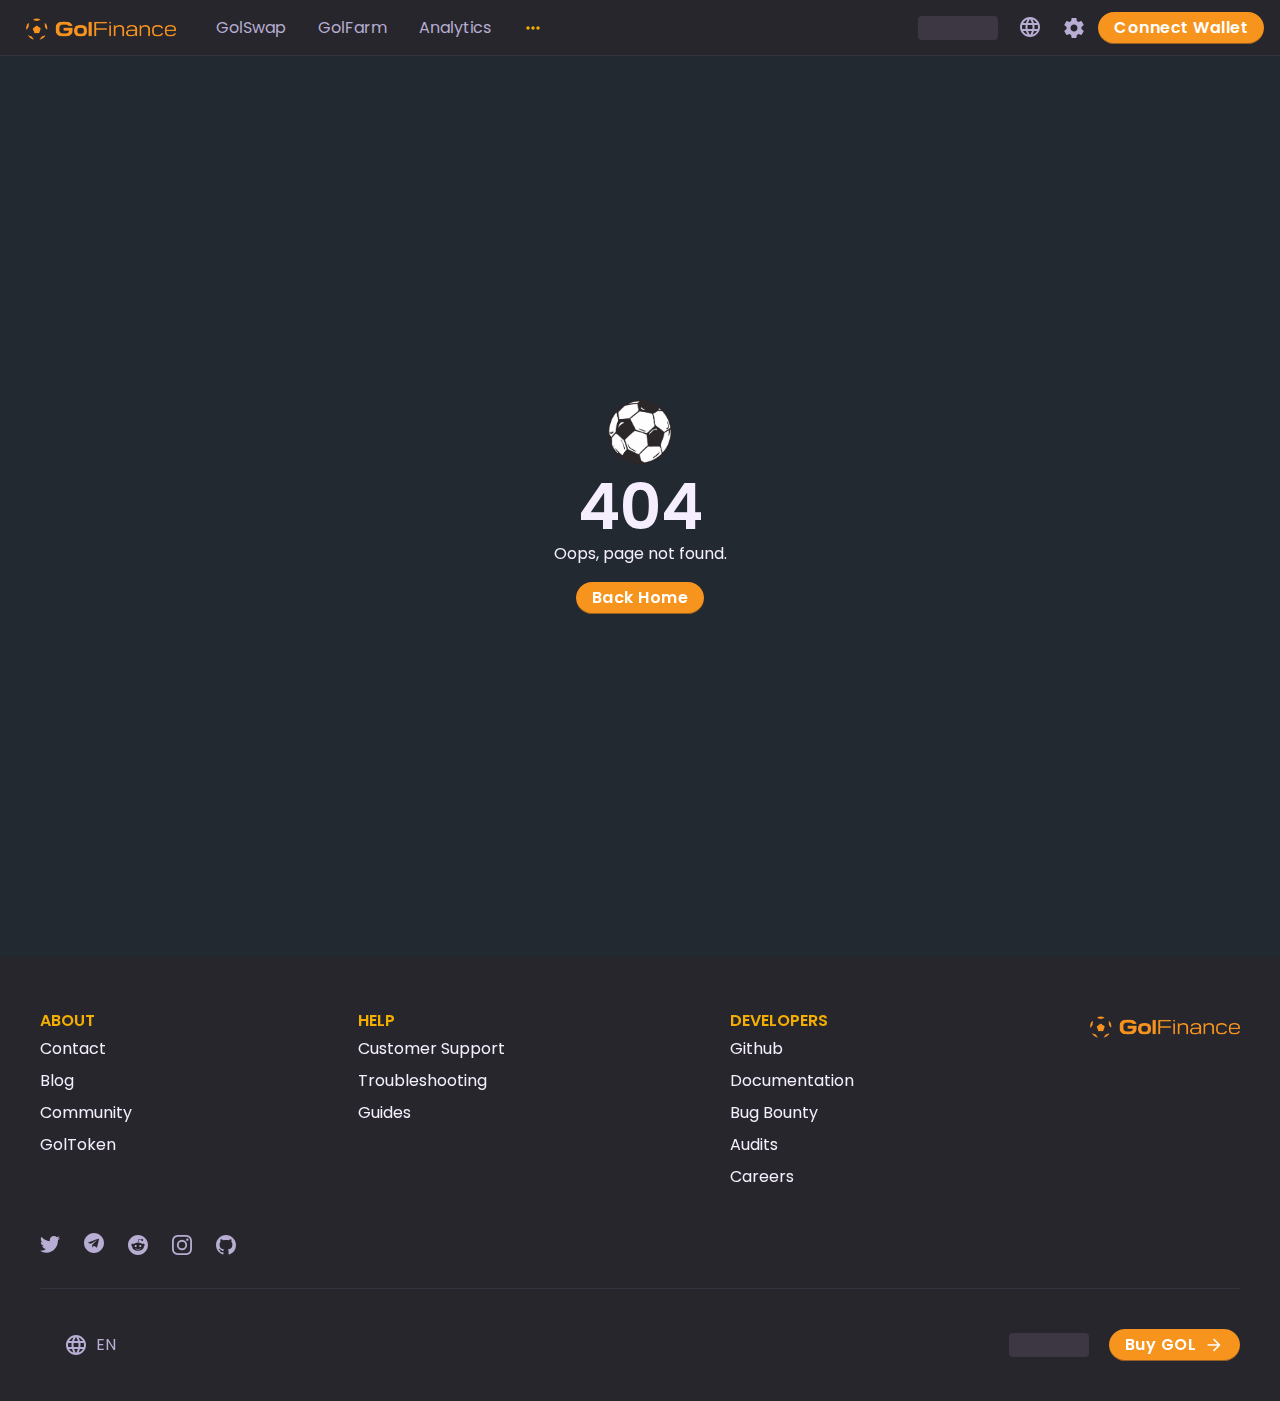
<file: index.html>
<!doctype html><html lang="en"><head><link rel="apple-touch-icon" sizes="180x180" href="/apple-touch-icon.png"><link rel="icon" type="images/png" sizes="32x32" href="/favicon-32x32.png"><link rel="icon" type="images/png" sizes="16x16" href="/favicon-16x16.png"><link rel="manifest" href="/site.webmanifest"><meta charset="utf-8"/><link rel="preconnect" href="https://bsc-dataseed1.ninicoin.io"/><link rel="preconnect" href="https://bsc-dataseed1.defibit.io"/><link rel="preconnect" href="https://bsc-dataseed.binance.org"/><link rel="preconnect" href="%REACT_APP_NODE_ALT%"/><link rel="preconnect" href="https://fonts.gstatic.com"/><link rel="preconnect" href="https://fonts.googleapis.com"><link rel="preconnect" href="https://fonts.gstatic.com" crossorigin><link href="https://fonts.googleapis.com/css2?family=Poppins:wght@400;600&display=swap" rel="stylesheet"><link rel="shortcut icon" href="/favicon.ico"/><link rel="apple-touch-icon" href="/logo.png"/><link rel="manifest" href="/manifest.json"/><title>GolSwap by GolFinance</title><meta name="description" content="GolFinance is a Football Soccer Themed Ecosystem and DeFi protocol with the mission creating an all-in-one solution for maximizing users yields while providing a secure, fast and low gas fee experience."/><meta name="viewport" content="width=device-width,initial-scale=1,maximum-scale=5,minimum-scale=1"/><meta name="theme-color" content="#3b5998"/><meta name="twitter:image" content="https://gol.finance/images/help.png"/><meta name="twitter:description" content="The protocol includes:AMM DEX & Yield Farming DApp. Deflationary tokenomics. Automated compounding yield aggregator. Football soccer themed NFT Game."/><meta name="twitter:card" content="summary_large_image"/><meta name="twitter:title" content="GolSwap - A next evolution DeFi exchange on Binance Smart Chain (BSC)"/><link href="/static/css/6.ecdd39c8.chunk.css" rel="stylesheet"></head><body><noscript><iframe src="" height="0" width="0" style="display:none;visibility:hidden"></iframe></noscript><noscript>You need to enable JavaScript to run this app.</noscript><div id="root"></div><div id="portal-root"></div><script>!function(e){function t(t){for(var n,c,d=t[0],a=t[1],u=t[2],i=0,s=[];i<d.length;i++)c=d[i],Object.prototype.hasOwnProperty.call(f,c)&&f[c]&&s.push(f[c][0]),f[c]=0;for(n in a)Object.prototype.hasOwnProperty.call(a,n)&&(e[n]=a[n]);for(l&&l(t);s.length;)s.shift()();return o.push.apply(o,u||[]),r()}function r(){for(var e,t=0;t<o.length;t++){for(var r=o[t],n=!0,c=1;c<r.length;c++){var a=r[c];0!==f[a]&&(n=!1)}n&&(o.splice(t--,1),e=d(d.s=r[0]))}return e}var n={},c={5:0},f={5:0},o=[];function d(t){if(n[t])return n[t].exports;var r=n[t]={i:t,l:!1,exports:{}};return e[t].call(r.exports,r,r.exports,d),r.l=!0,r.exports}d.e=function(e){var t=[];c[e]?t.push(c[e]):0!==c[e]&&{10:1,19:1,21:1}[e]&&t.push(c[e]=new Promise((function(t,r){for(var n="static/css/"+({}[e]||e)+"."+{0:"31d6cfe0",1:"31d6cfe0",2:"31d6cfe0",3:"31d6cfe0",7:"31d6cfe0",8:"31d6cfe0",9:"31d6cfe0",10:"78dbf52a",11:"31d6cfe0",12:"31d6cfe0",13:"31d6cfe0",14:"31d6cfe0",15:"31d6cfe0",16:"31d6cfe0",17:"31d6cfe0",18:"31d6cfe0",19:"2894c9e2",20:"31d6cfe0",21:"b67bb947",22:"31d6cfe0",23:"31d6cfe0",24:"31d6cfe0",25:"31d6cfe0",26:"31d6cfe0",27:"31d6cfe0",28:"31d6cfe0",29:"31d6cfe0",30:"31d6cfe0",31:"31d6cfe0",32:"31d6cfe0",33:"31d6cfe0",34:"31d6cfe0",35:"31d6cfe0",36:"31d6cfe0",37:"31d6cfe0",38:"31d6cfe0",39:"31d6cfe0",40:"31d6cfe0"}[e]+".chunk.css",f=d.p+n,o=document.getElementsByTagName("link"),a=0;a<o.length;a++){var u=(l=o[a]).getAttribute("data-href")||l.getAttribute("href");if("stylesheet"===l.rel&&(u===n||u===f))return t()}var i=document.getElementsByTagName("style");for(a=0;a<i.length;a++){var l;if((u=(l=i[a]).getAttribute("data-href"))===n||u===f)return t()}var s=document.createElement("link");s.rel="stylesheet",s.type="text/css",s.onload=t,s.onerror=function(t){var n=t&&t.target&&t.target.src||f,o=new Error("Loading CSS chunk "+e+" failed.\n("+n+")");o.code="CSS_CHUNK_LOAD_FAILED",o.request=n,delete c[e],s.parentNode.removeChild(s),r(o)},s.href=f,document.getElementsByTagName("head")[0].appendChild(s)})).then((function(){c[e]=0})));var r=f[e];if(0!==r)if(r)t.push(r[2]);else{var n=new Promise((function(t,n){r=f[e]=[t,n]}));t.push(r[2]=n);var o,a=document.createElement("script");a.charset="utf-8",a.timeout=120,d.nc&&a.setAttribute("nonce",d.nc),a.src=function(e){return d.p+"static/js/"+({}[e]||e)+"."+{0:"7e0191c7",1:"73c889d7",2:"a32bfd88",3:"19d76beb",7:"ab9017f6",8:"f6840e22",9:"e12e084d",10:"d553c02c",11:"3ae63af8",12:"162e7650",13:"de78614b",14:"5c3d9ed7",15:"105955dc",16:"0337f9ff",17:"2aa21502",18:"50797336",19:"90a15f49",20:"d1e4ef73",21:"d6d41e52",22:"8c4df81d",23:"49e9474b",24:"8f5ec60e",25:"dea7161e",26:"fa8a484d",27:"b57cbbe6",28:"b3531d9f",29:"f0aee01f",30:"745b58ce",31:"45ca25bd",32:"b1ca5cdf",33:"d5fd96e5",34:"afb403f1",35:"e17c42a6",36:"b029091a",37:"90242d87",38:"b01b9fc8",39:"bb6802c0",40:"ec489589"}[e]+".chunk.js"}(e);var u=new Error;o=function(t){a.onerror=a.onload=null,clearTimeout(i);var r=f[e];if(0!==r){if(r){var n=t&&("load"===t.type?"missing":t.type),c=t&&t.target&&t.target.src;u.message="Loading chunk "+e+" failed.\n("+n+": "+c+")",u.name="ChunkLoadError",u.type=n,u.request=c,r[1](u)}f[e]=void 0}};var i=setTimeout((function(){o({type:"timeout",target:a})}),12e4);a.onerror=a.onload=o,document.head.appendChild(a)}return Promise.all(t)},d.m=e,d.c=n,d.d=function(e,t,r){d.o(e,t)||Object.defineProperty(e,t,{enumerable:!0,get:r})},d.r=function(e){"undefined"!=typeof Symbol&&Symbol.toStringTag&&Object.defineProperty(e,Symbol.toStringTag,{value:"Module"}),Object.defineProperty(e,"__esModule",{value:!0})},d.t=function(e,t){if(1&t&&(e=d(e)),8&t)return e;if(4&t&&"object"==typeof e&&e&&e.__esModule)return e;var r=Object.create(null);if(d.r(r),Object.defineProperty(r,"default",{enumerable:!0,value:e}),2&t&&"string"!=typeof e)for(var n in e)d.d(r,n,function(t){return e[t]}.bind(null,n));return r},d.n=function(e){var t=e&&e.__esModule?function(){return e.default}:function(){return e};return d.d(t,"a",t),t},d.o=function(e,t){return Object.prototype.hasOwnProperty.call(e,t)},d.p="/",d.oe=function(e){throw console.error(e),e};var a=this["webpackJsonpgolswap-frontend"]=this["webpackJsonpgolswap-frontend"]||[],u=a.push.bind(a);a.push=t,a=a.slice();for(var i=0;i<a.length;i++)t(a[i]);var l=u;r()}([])</script><script src="/static/js/6.4878687c.chunk.js"></script><script src="/static/js/main.56a12d4e.chunk.js"></script></body></html>
</file>
<file: static/css/6.ecdd39c8.chunk.css>
@charset "UTF-8";.react-datepicker__month-read-view--down-arrow,.react-datepicker__month-year-read-view--down-arrow,.react-datepicker__navigation-icon:before,.react-datepicker__year-read-view--down-arrow{border-color:#ccc;border-style:solid;border-width:3px 3px 0 0;content:"";display:block;height:9px;position:absolute;top:6px;width:9px}.react-datepicker-popper[data-placement^=bottom] .react-datepicker__triangle,.react-datepicker-popper[data-placement^=top] .react-datepicker__triangle{margin-left:-4px;position:absolute;width:0}.react-datepicker-popper[data-placement^=bottom] .react-datepicker__triangle:after,.react-datepicker-popper[data-placement^=bottom] .react-datepicker__triangle:before,.react-datepicker-popper[data-placement^=top] .react-datepicker__triangle:after,.react-datepicker-popper[data-placement^=top] .react-datepicker__triangle:before{box-sizing:content-box;position:absolute;height:0;width:1px;content:"";z-index:-1;border:8px solid transparent;left:-8px}.react-datepicker-popper[data-placement^=bottom] .react-datepicker__triangle:before,.react-datepicker-popper[data-placement^=top] .react-datepicker__triangle:before{border-bottom-color:#aeaeae}.react-datepicker-popper[data-placement^=bottom] .react-datepicker__triangle{top:0;margin-top:-8px}.react-datepicker-popper[data-placement^=bottom] .react-datepicker__triangle:after,.react-datepicker-popper[data-placement^=bottom] .react-datepicker__triangle:before{border-top:none;border-bottom-color:#f0f0f0}.react-datepicker-popper[data-placement^=bottom] .react-datepicker__triangle:after{top:0}.react-datepicker-popper[data-placement^=bottom] .react-datepicker__triangle:before{top:-1px;border-bottom-color:#aeaeae}.react-datepicker-popper[data-placement^=top] .react-datepicker__triangle{bottom:0;margin-bottom:-8px}.react-datepicker-popper[data-placement^=top] .react-datepicker__triangle:after,.react-datepicker-popper[data-placement^=top] .react-datepicker__triangle:before{border-bottom:none;border-top-color:#fff}.react-datepicker-popper[data-placement^=top] .react-datepicker__triangle:after{bottom:0}.react-datepicker-popper[data-placement^=top] .react-datepicker__triangle:before{bottom:-1px;border-top-color:#aeaeae}.react-datepicker-wrapper{display:inline-block;padding:0;border:0;width:100%}.react-datepicker{font-family:"Helvetica Neue",helvetica,arial,sans-serif;font-size:.8rem;background-color:#fff;color:#000;border:1px solid #aeaeae;border-radius:.3rem;display:inline-block;position:relative}.react-datepicker--time-only .react-datepicker__triangle{left:35px}.react-datepicker--time-only .react-datepicker__time-container{border-left:0}.react-datepicker--time-only .react-datepicker__time,.react-datepicker--time-only .react-datepicker__time-box{border-bottom-left-radius:.3rem;border-bottom-right-radius:.3rem}.react-datepicker__triangle{position:absolute;left:50px}.react-datepicker-popper{z-index:1}.react-datepicker-popper[data-placement^=bottom]{padding-top:10px}.react-datepicker-popper[data-placement=bottom-end] .react-datepicker__triangle,.react-datepicker-popper[data-placement=top-end] .react-datepicker__triangle{left:auto;right:50px}.react-datepicker-popper[data-placement^=top]{padding-bottom:10px}.react-datepicker-popper[data-placement^=right]{padding-left:8px}.react-datepicker-popper[data-placement^=right] .react-datepicker__triangle{left:auto;right:42px}.react-datepicker-popper[data-placement^=left]{padding-right:8px}.react-datepicker-popper[data-placement^=left] .react-datepicker__triangle{left:42px;right:auto}.react-datepicker__header{text-align:center;background-color:#f0f0f0;border-bottom:1px solid #aeaeae;border-top-left-radius:.3rem;padding:8px 0;position:relative}.react-datepicker__header--time{padding-bottom:8px;padding-left:5px;padding-right:5px}.react-datepicker__header--time:not(.react-datepicker__header--time--only){border-top-left-radius:0}.react-datepicker__header:not(.react-datepicker__header--has-time-select){border-top-right-radius:.3rem}.react-datepicker__month-dropdown-container--scroll,.react-datepicker__month-dropdown-container--select,.react-datepicker__month-year-dropdown-container--scroll,.react-datepicker__month-year-dropdown-container--select,.react-datepicker__year-dropdown-container--scroll,.react-datepicker__year-dropdown-container--select{display:inline-block;margin:0 2px}.react-datepicker-time__header,.react-datepicker-year-header,.react-datepicker__current-month{margin-top:0;color:#000;font-weight:700;font-size:.944rem}.react-datepicker-time__header{text-overflow:ellipsis;white-space:nowrap;overflow:hidden}.react-datepicker__navigation{align-items:center;background:none;display:flex;justify-content:center;text-align:center;cursor:pointer;position:absolute;top:2px;padding:0;border:none;z-index:1;height:32px;width:32px;text-indent:-999em;overflow:hidden}.react-datepicker__navigation--previous{left:2px}.react-datepicker__navigation--next{right:2px}.react-datepicker__navigation--next--with-time:not(.react-datepicker__navigation--next--with-today-button){right:85px}.react-datepicker__navigation--years{position:relative;top:0;display:block;margin-left:auto;margin-right:auto}.react-datepicker__navigation--years-previous{top:4px}.react-datepicker__navigation--years-upcoming{top:-4px}.react-datepicker__navigation:hover :before{border-color:#a6a6a6}.react-datepicker__navigation-icon{position:relative;top:-1px;font-size:20px;width:0}.react-datepicker__navigation-icon--next{left:-2px}.react-datepicker__navigation-icon--next:before{-webkit-transform:rotate(45deg);transform:rotate(45deg);left:-7px}.react-datepicker__navigation-icon--previous{right:-2px}.react-datepicker__navigation-icon--previous:before{-webkit-transform:rotate(225deg);transform:rotate(225deg);right:-7px}.react-datepicker__month-container{float:left}.react-datepicker__year{margin:.4rem;text-align:center}.react-datepicker__year-wrapper{display:flex;flex-wrap:wrap;max-width:180px}.react-datepicker__year .react-datepicker__year-text{display:inline-block;width:4rem;margin:2px}.react-datepicker__month{margin:.4rem;text-align:center}.react-datepicker__month .react-datepicker__month-text,.react-datepicker__month .react-datepicker__quarter-text{display:inline-block;width:4rem;margin:2px}.react-datepicker__input-time-container{clear:both;width:100%;float:left;margin:5px 0 10px 15px;text-align:left}.react-datepicker__input-time-container .react-datepicker-time__caption,.react-datepicker__input-time-container .react-datepicker-time__input-container{display:inline-block}.react-datepicker__input-time-container .react-datepicker-time__input-container .react-datepicker-time__input{display:inline-block;margin-left:10px}.react-datepicker__input-time-container .react-datepicker-time__input-container .react-datepicker-time__input input{width:auto}.react-datepicker__input-time-container .react-datepicker-time__input-container .react-datepicker-time__input input[type=time]::-webkit-inner-spin-button,.react-datepicker__input-time-container .react-datepicker-time__input-container .react-datepicker-time__input input[type=time]::-webkit-outer-spin-button{-webkit-appearance:none;margin:0}.react-datepicker__input-time-container .react-datepicker-time__input-container .react-datepicker-time__input input[type=time]{-moz-appearance:textfield}.react-datepicker__input-time-container .react-datepicker-time__input-container .react-datepicker-time__delimiter{margin-left:5px;display:inline-block}.react-datepicker__time-container{float:right;border-left:1px solid #aeaeae;width:85px}.react-datepicker__time-container--with-today-button{display:inline;border:1px solid #aeaeae;border-radius:.3rem;position:absolute;right:-72px;top:0}.react-datepicker__time-container .react-datepicker__time{position:relative;background:#fff;border-bottom-right-radius:.3rem}.react-datepicker__time-container .react-datepicker__time .react-datepicker__time-box{width:85px;overflow-x:hidden;margin:0 auto;text-align:center;border-bottom-right-radius:.3rem}.react-datepicker__time-container .react-datepicker__time .react-datepicker__time-box ul.react-datepicker__time-list{list-style:none;margin:0;height:calc(195px + .85rem);overflow-y:scroll;padding-right:0;padding-left:0;width:100%;box-sizing:content-box}.react-datepicker__time-container .react-datepicker__time .react-datepicker__time-box ul.react-datepicker__time-list li.react-datepicker__time-list-item{height:30px;padding:5px 10px;white-space:nowrap}.react-datepicker__time-container .react-datepicker__time .react-datepicker__time-box ul.react-datepicker__time-list li.react-datepicker__time-list-item:hover{cursor:pointer;background-color:#f0f0f0}.react-datepicker__time-container .react-datepicker__time .react-datepicker__time-box ul.react-datepicker__time-list li.react-datepicker__time-list-item--selected{background-color:#216ba5;color:#fff;font-weight:700}.react-datepicker__time-container .react-datepicker__time .react-datepicker__time-box ul.react-datepicker__time-list li.react-datepicker__time-list-item--selected:hover{background-color:#216ba5}.react-datepicker__time-container .react-datepicker__time .react-datepicker__time-box ul.react-datepicker__time-list li.react-datepicker__time-list-item--disabled{color:#ccc}.react-datepicker__time-container .react-datepicker__time .react-datepicker__time-box ul.react-datepicker__time-list li.react-datepicker__time-list-item--disabled:hover{cursor:default;background-color:transparent}.react-datepicker__week-number{color:#ccc;display:inline-block;width:1.7rem;line-height:1.7rem;text-align:center;margin:.166rem}.react-datepicker__week-number.react-datepicker__week-number--clickable{cursor:pointer}.react-datepicker__week-number.react-datepicker__week-number--clickable:hover{border-radius:.3rem;background-color:#f0f0f0}.react-datepicker__day-names,.react-datepicker__week{white-space:nowrap}.react-datepicker__day-names{margin-bottom:-8px}.react-datepicker__day,.react-datepicker__day-name,.react-datepicker__time-name{color:#000;display:inline-block;width:1.7rem;line-height:1.7rem;text-align:center;margin:.166rem}.react-datepicker__month--in-range,.react-datepicker__month--in-selecting-range,.react-datepicker__month--selected,.react-datepicker__quarter--in-range,.react-datepicker__quarter--in-selecting-range,.react-datepicker__quarter--selected{border-radius:.3rem;background-color:#216ba5;color:#fff}.react-datepicker__month--in-range:hover,.react-datepicker__month--in-selecting-range:hover,.react-datepicker__month--selected:hover,.react-datepicker__quarter--in-range:hover,.react-datepicker__quarter--in-selecting-range:hover,.react-datepicker__quarter--selected:hover{background-color:#1d5d90}.react-datepicker__month--disabled,.react-datepicker__quarter--disabled{color:#ccc;pointer-events:none}.react-datepicker__month--disabled:hover,.react-datepicker__quarter--disabled:hover{cursor:default;background-color:transparent}.react-datepicker__day,.react-datepicker__month-text,.react-datepicker__quarter-text,.react-datepicker__year-text{cursor:pointer}.react-datepicker__day:hover,.react-datepicker__month-text:hover,.react-datepicker__quarter-text:hover,.react-datepicker__year-text:hover{border-radius:.3rem;background-color:#f0f0f0}.react-datepicker__day--today,.react-datepicker__month-text--today,.react-datepicker__quarter-text--today,.react-datepicker__year-text--today{font-weight:700}.react-datepicker__day--highlighted,.react-datepicker__month-text--highlighted,.react-datepicker__quarter-text--highlighted,.react-datepicker__year-text--highlighted{border-radius:.3rem;background-color:#3dcc4a;color:#fff}.react-datepicker__day--highlighted:hover,.react-datepicker__month-text--highlighted:hover,.react-datepicker__quarter-text--highlighted:hover,.react-datepicker__year-text--highlighted:hover{background-color:#32be3f}.react-datepicker__day--highlighted-custom-1,.react-datepicker__month-text--highlighted-custom-1,.react-datepicker__quarter-text--highlighted-custom-1,.react-datepicker__year-text--highlighted-custom-1{color:#f0f}.react-datepicker__day--highlighted-custom-2,.react-datepicker__month-text--highlighted-custom-2,.react-datepicker__quarter-text--highlighted-custom-2,.react-datepicker__year-text--highlighted-custom-2{color:green}.react-datepicker__day--in-range,.react-datepicker__day--in-selecting-range,.react-datepicker__day--selected,.react-datepicker__month-text--in-range,.react-datepicker__month-text--in-selecting-range,.react-datepicker__month-text--selected,.react-datepicker__quarter-text--in-range,.react-datepicker__quarter-text--in-selecting-range,.react-datepicker__quarter-text--selected,.react-datepicker__year-text--in-range,.react-datepicker__year-text--in-selecting-range,.react-datepicker__year-text--selected{border-radius:.3rem;background-color:#216ba5;color:#fff}.react-datepicker__day--in-range:hover,.react-datepicker__day--in-selecting-range:hover,.react-datepicker__day--selected:hover,.react-datepicker__month-text--in-range:hover,.react-datepicker__month-text--in-selecting-range:hover,.react-datepicker__month-text--selected:hover,.react-datepicker__quarter-text--in-range:hover,.react-datepicker__quarter-text--in-selecting-range:hover,.react-datepicker__quarter-text--selected:hover,.react-datepicker__year-text--in-range:hover,.react-datepicker__year-text--in-selecting-range:hover,.react-datepicker__year-text--selected:hover{background-color:#1d5d90}.react-datepicker__day--keyboard-selected,.react-datepicker__month-text--keyboard-selected,.react-datepicker__quarter-text--keyboard-selected,.react-datepicker__year-text--keyboard-selected{border-radius:.3rem;background-color:#2a87d0;color:#fff}.react-datepicker__day--keyboard-selected:hover,.react-datepicker__month-text--keyboard-selected:hover,.react-datepicker__quarter-text--keyboard-selected:hover,.react-datepicker__year-text--keyboard-selected:hover{background-color:#1d5d90}.react-datepicker__day--in-selecting-range:not(.react-datepicker__day--in-range,.react-datepicker__month-text--in-range,.react-datepicker__quarter-text--in-range,.react-datepicker__year-text--in-range),.react-datepicker__month-text--in-selecting-range:not(.react-datepicker__day--in-range,.react-datepicker__month-text--in-range,.react-datepicker__quarter-text--in-range,.react-datepicker__year-text--in-range),.react-datepicker__quarter-text--in-selecting-range:not(.react-datepicker__day--in-range,.react-datepicker__month-text--in-range,.react-datepicker__quarter-text--in-range,.react-datepicker__year-text--in-range),.react-datepicker__year-text--in-selecting-range:not(.react-datepicker__day--in-range,.react-datepicker__month-text--in-range,.react-datepicker__quarter-text--in-range,.react-datepicker__year-text--in-range){background-color:rgba(33,107,165,.5)}.react-datepicker__month--selecting-range .react-datepicker__day--in-range:not(.react-datepicker__day--in-selecting-range,.react-datepicker__month-text--in-selecting-range,.react-datepicker__quarter-text--in-selecting-range,.react-datepicker__year-text--in-selecting-range),.react-datepicker__month--selecting-range .react-datepicker__month-text--in-range:not(.react-datepicker__day--in-selecting-range,.react-datepicker__month-text--in-selecting-range,.react-datepicker__quarter-text--in-selecting-range,.react-datepicker__year-text--in-selecting-range),.react-datepicker__month--selecting-range .react-datepicker__quarter-text--in-range:not(.react-datepicker__day--in-selecting-range,.react-datepicker__month-text--in-selecting-range,.react-datepicker__quarter-text--in-selecting-range,.react-datepicker__year-text--in-selecting-range),.react-datepicker__month--selecting-range .react-datepicker__year-text--in-range:not(.react-datepicker__day--in-selecting-range,.react-datepicker__month-text--in-selecting-range,.react-datepicker__quarter-text--in-selecting-range,.react-datepicker__year-text--in-selecting-range){background-color:#f0f0f0;color:#000}.react-datepicker__day--disabled,.react-datepicker__month-text--disabled,.react-datepicker__quarter-text--disabled,.react-datepicker__year-text--disabled{cursor:default;color:#ccc}.react-datepicker__day--disabled:hover,.react-datepicker__month-text--disabled:hover,.react-datepicker__quarter-text--disabled:hover,.react-datepicker__year-text--disabled:hover{background-color:transparent}.react-datepicker__month-text.react-datepicker__month--in-range:hover,.react-datepicker__month-text.react-datepicker__month--selected:hover,.react-datepicker__month-text.react-datepicker__quarter--in-range:hover,.react-datepicker__month-text.react-datepicker__quarter--selected:hover,.react-datepicker__quarter-text.react-datepicker__month--in-range:hover,.react-datepicker__quarter-text.react-datepicker__month--selected:hover,.react-datepicker__quarter-text.react-datepicker__quarter--in-range:hover,.react-datepicker__quarter-text.react-datepicker__quarter--selected:hover{background-color:#216ba5}.react-datepicker__month-text:hover,.react-datepicker__quarter-text:hover{background-color:#f0f0f0}.react-datepicker__input-container{position:relative;display:inline-block;width:100%}.react-datepicker__month-read-view,.react-datepicker__month-year-read-view,.react-datepicker__year-read-view{border:1px solid transparent;border-radius:.3rem;position:relative}.react-datepicker__month-read-view:hover,.react-datepicker__month-year-read-view:hover,.react-datepicker__year-read-view:hover{cursor:pointer}.react-datepicker__month-read-view:hover .react-datepicker__month-read-view--down-arrow,.react-datepicker__month-read-view:hover .react-datepicker__year-read-view--down-arrow,.react-datepicker__month-year-read-view:hover .react-datepicker__month-read-view--down-arrow,.react-datepicker__month-year-read-view:hover .react-datepicker__year-read-view--down-arrow,.react-datepicker__year-read-view:hover .react-datepicker__month-read-view--down-arrow,.react-datepicker__year-read-view:hover .react-datepicker__year-read-view--down-arrow{border-top-color:#b3b3b3}.react-datepicker__month-read-view--down-arrow,.react-datepicker__month-year-read-view--down-arrow,.react-datepicker__year-read-view--down-arrow{-webkit-transform:rotate(135deg);transform:rotate(135deg);right:-16px;top:0}.react-datepicker__month-dropdown,.react-datepicker__month-year-dropdown,.react-datepicker__year-dropdown{background-color:#f0f0f0;position:absolute;width:50%;left:25%;top:30px;z-index:1;text-align:center;border-radius:.3rem;border:1px solid #aeaeae}.react-datepicker__month-dropdown:hover,.react-datepicker__month-year-dropdown:hover,.react-datepicker__year-dropdown:hover{cursor:pointer}.react-datepicker__month-dropdown--scrollable,.react-datepicker__month-year-dropdown--scrollable,.react-datepicker__year-dropdown--scrollable{height:150px;overflow-y:scroll}.react-datepicker__month-option,.react-datepicker__month-year-option,.react-datepicker__year-option{line-height:20px;width:100%;display:block;margin-left:auto;margin-right:auto}.react-datepicker__month-option:first-of-type,.react-datepicker__month-year-option:first-of-type,.react-datepicker__year-option:first-of-type{border-top-left-radius:.3rem;border-top-right-radius:.3rem}.react-datepicker__month-option:last-of-type,.react-datepicker__month-year-option:last-of-type,.react-datepicker__year-option:last-of-type{-webkit-user-select:none;-ms-user-select:none;user-select:none;border-bottom-left-radius:.3rem;border-bottom-right-radius:.3rem}.react-datepicker__month-option:hover,.react-datepicker__month-year-option:hover,.react-datepicker__year-option:hover{background-color:#ccc}.react-datepicker__month-option:hover .react-datepicker__navigation--years-upcoming,.react-datepicker__month-year-option:hover .react-datepicker__navigation--years-upcoming,.react-datepicker__year-option:hover .react-datepicker__navigation--years-upcoming{border-bottom-color:#b3b3b3}.react-datepicker__month-option:hover .react-datepicker__navigation--years-previous,.react-datepicker__month-year-option:hover .react-datepicker__navigation--years-previous,.react-datepicker__year-option:hover .react-datepicker__navigation--years-previous{border-top-color:#b3b3b3}.react-datepicker__month-option--selected,.react-datepicker__month-year-option--selected,.react-datepicker__year-option--selected{position:absolute;left:15px}.react-datepicker__close-icon{cursor:pointer;background-color:transparent;border:0;outline:0;padding:0 6px 0 0;position:absolute;top:0;right:0;height:100%;display:table-cell;vertical-align:middle}.react-datepicker__close-icon:after{cursor:pointer;background-color:#216ba5;color:#fff;border-radius:50%;height:16px;width:16px;padding:2px;font-size:12px;line-height:1;text-align:center;display:table-cell;vertical-align:middle;content:"×"}.react-datepicker__today-button{background:#f0f0f0;border-top:1px solid #aeaeae;cursor:pointer;text-align:center;font-weight:700;padding:5px 0;clear:left}.react-datepicker__portal{position:fixed;width:100vw;height:100vh;background-color:rgba(0,0,0,.8);left:0;top:0;justify-content:center;align-items:center;display:flex;z-index:2147483647}.react-datepicker__portal .react-datepicker__day,.react-datepicker__portal .react-datepicker__day-name,.react-datepicker__portal .react-datepicker__time-name{width:3rem;line-height:3rem}@media (max-height:550px),(max-width:400px){.react-datepicker__portal .react-datepicker__day,.react-datepicker__portal .react-datepicker__day-name,.react-datepicker__portal .react-datepicker__time-name{width:2rem;line-height:2rem}}.react-datepicker__portal .react-datepicker-time__header,.react-datepicker__portal .react-datepicker__current-month{font-size:1.44rem}
/*# sourceMappingURL=6.ecdd39c8.chunk.css.map */
</file>
